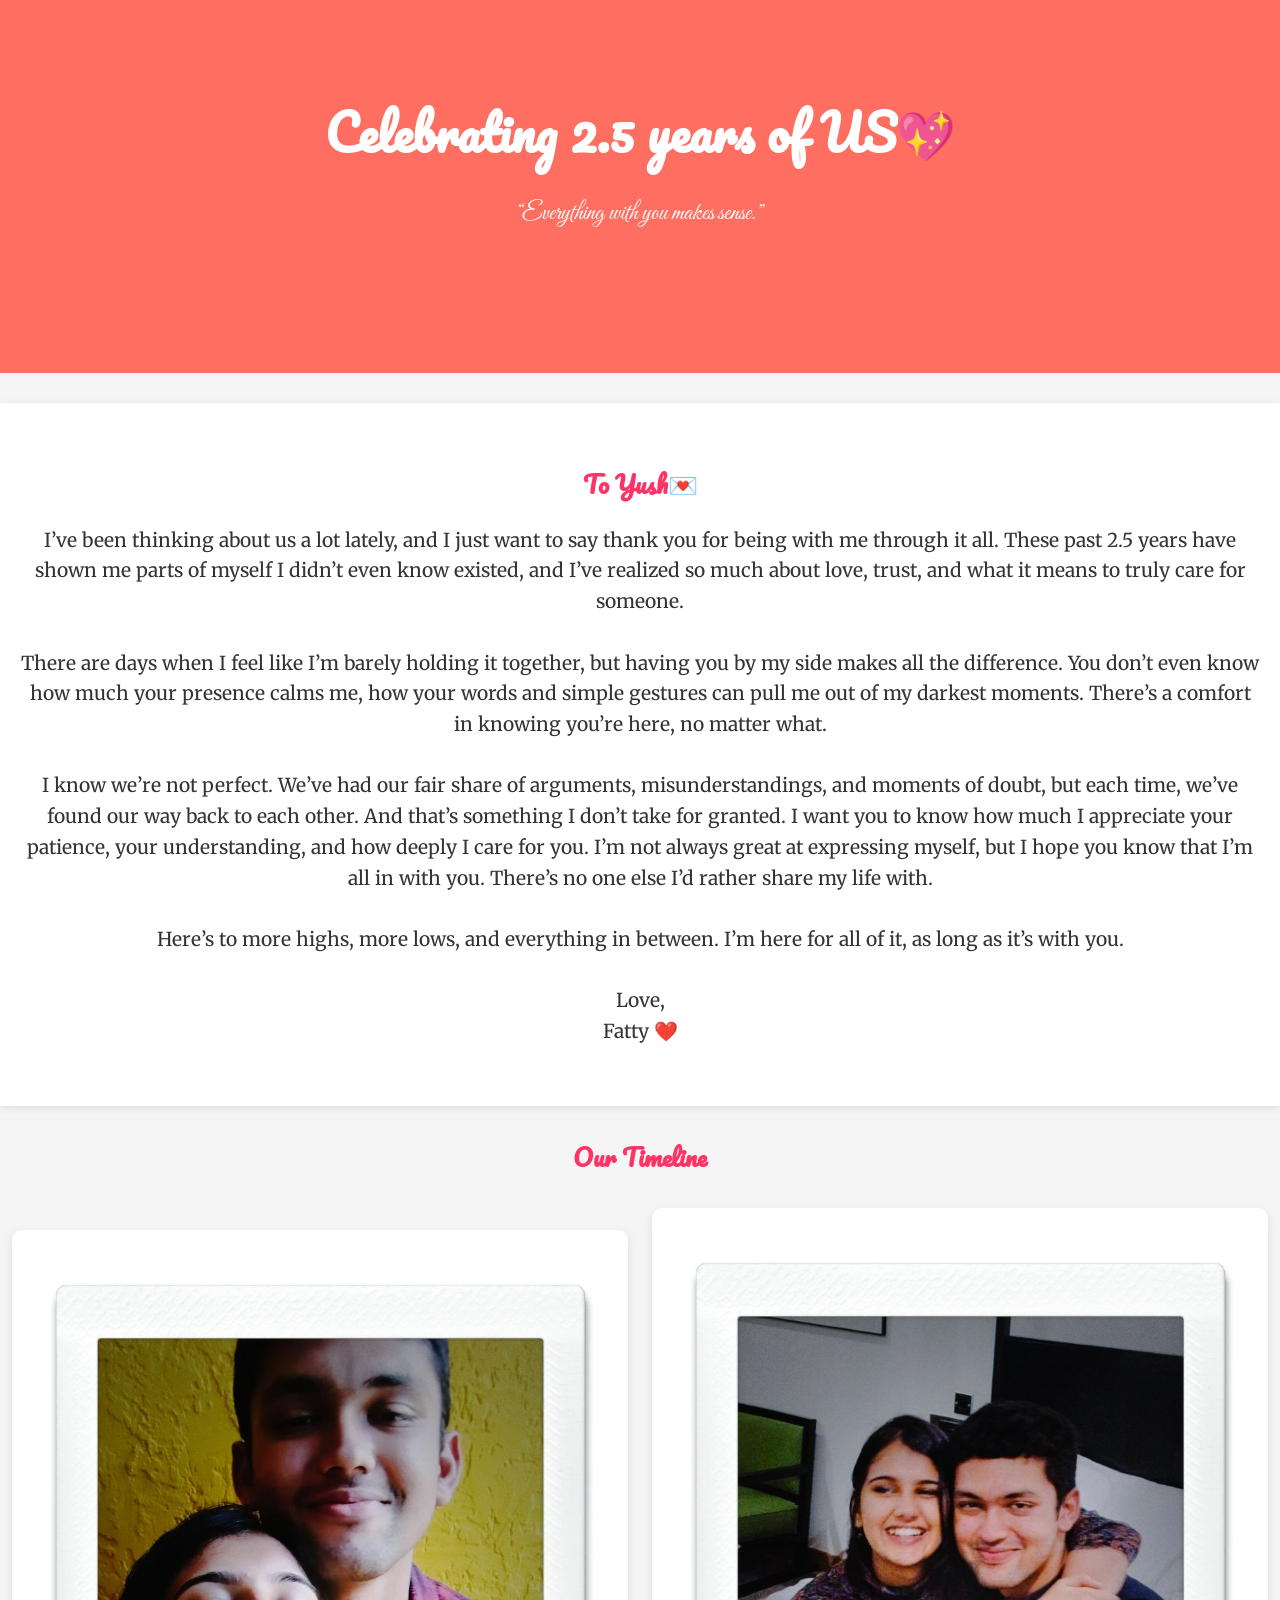
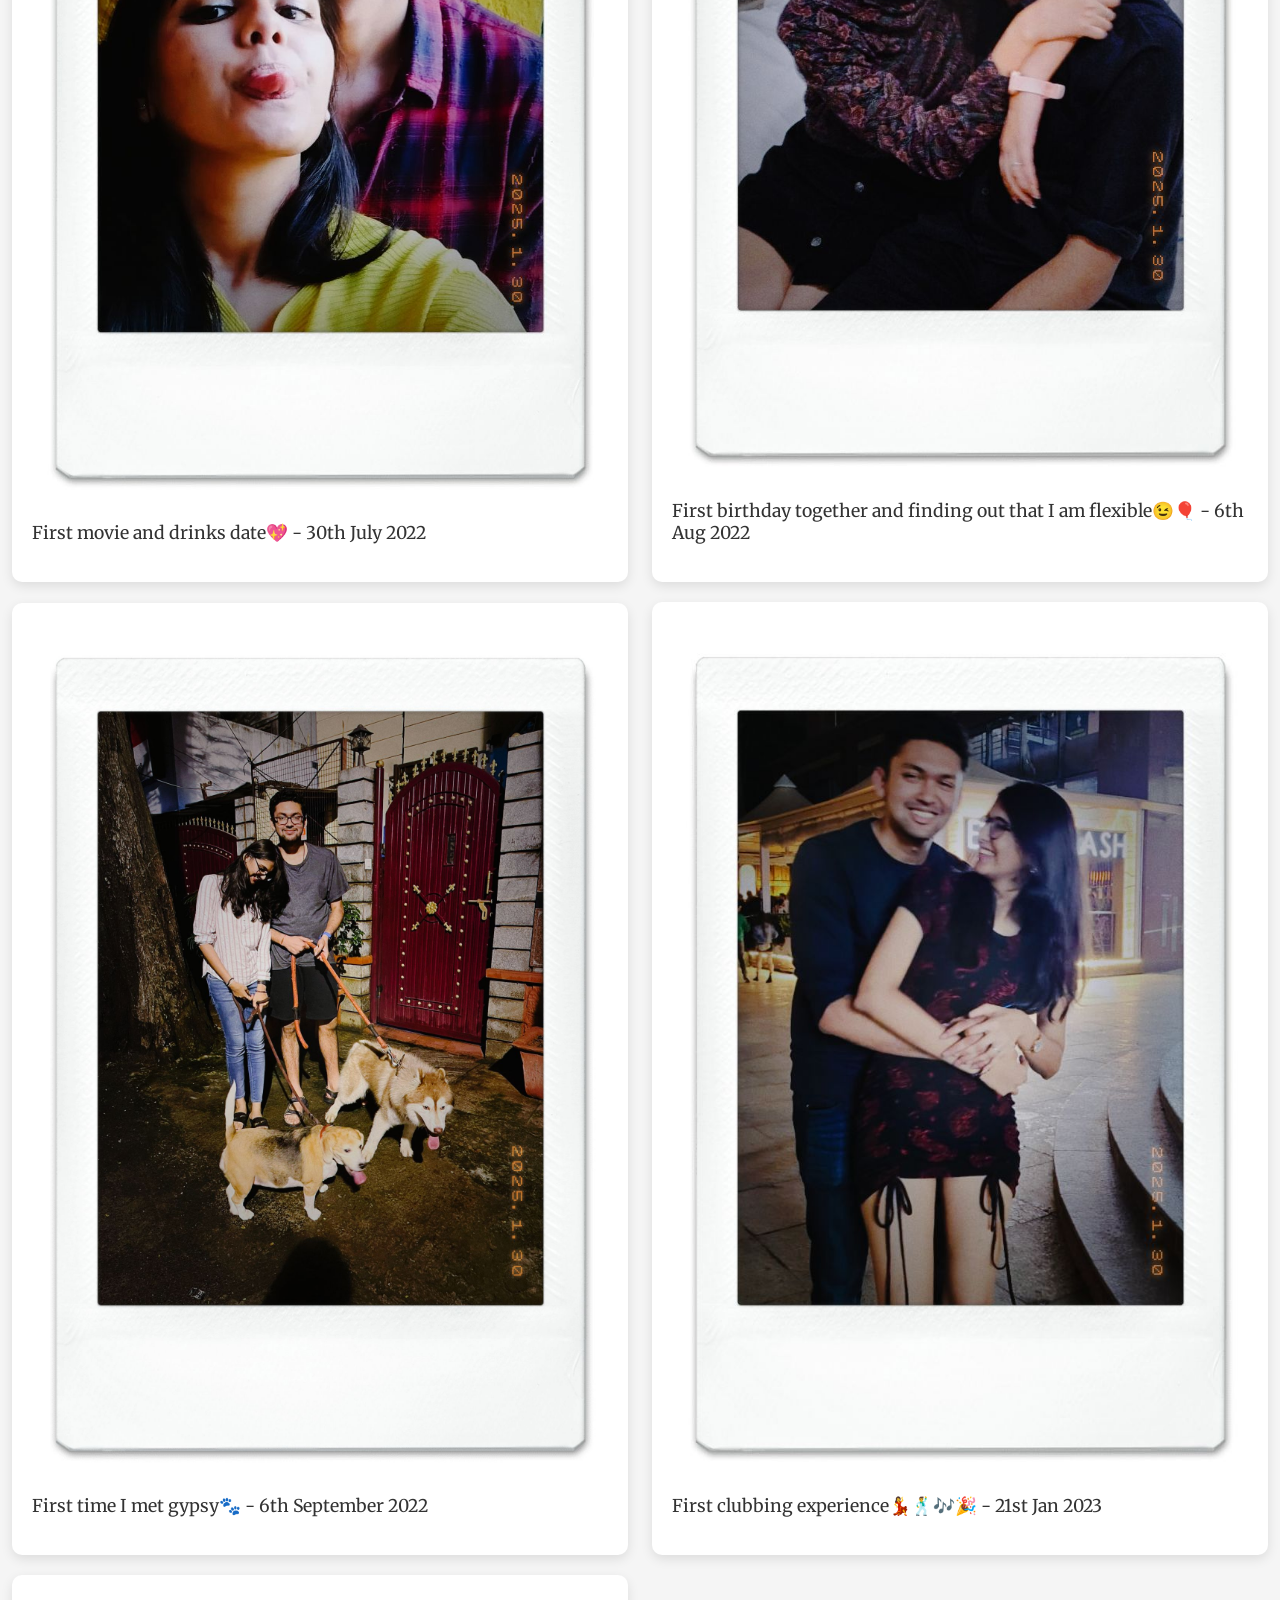
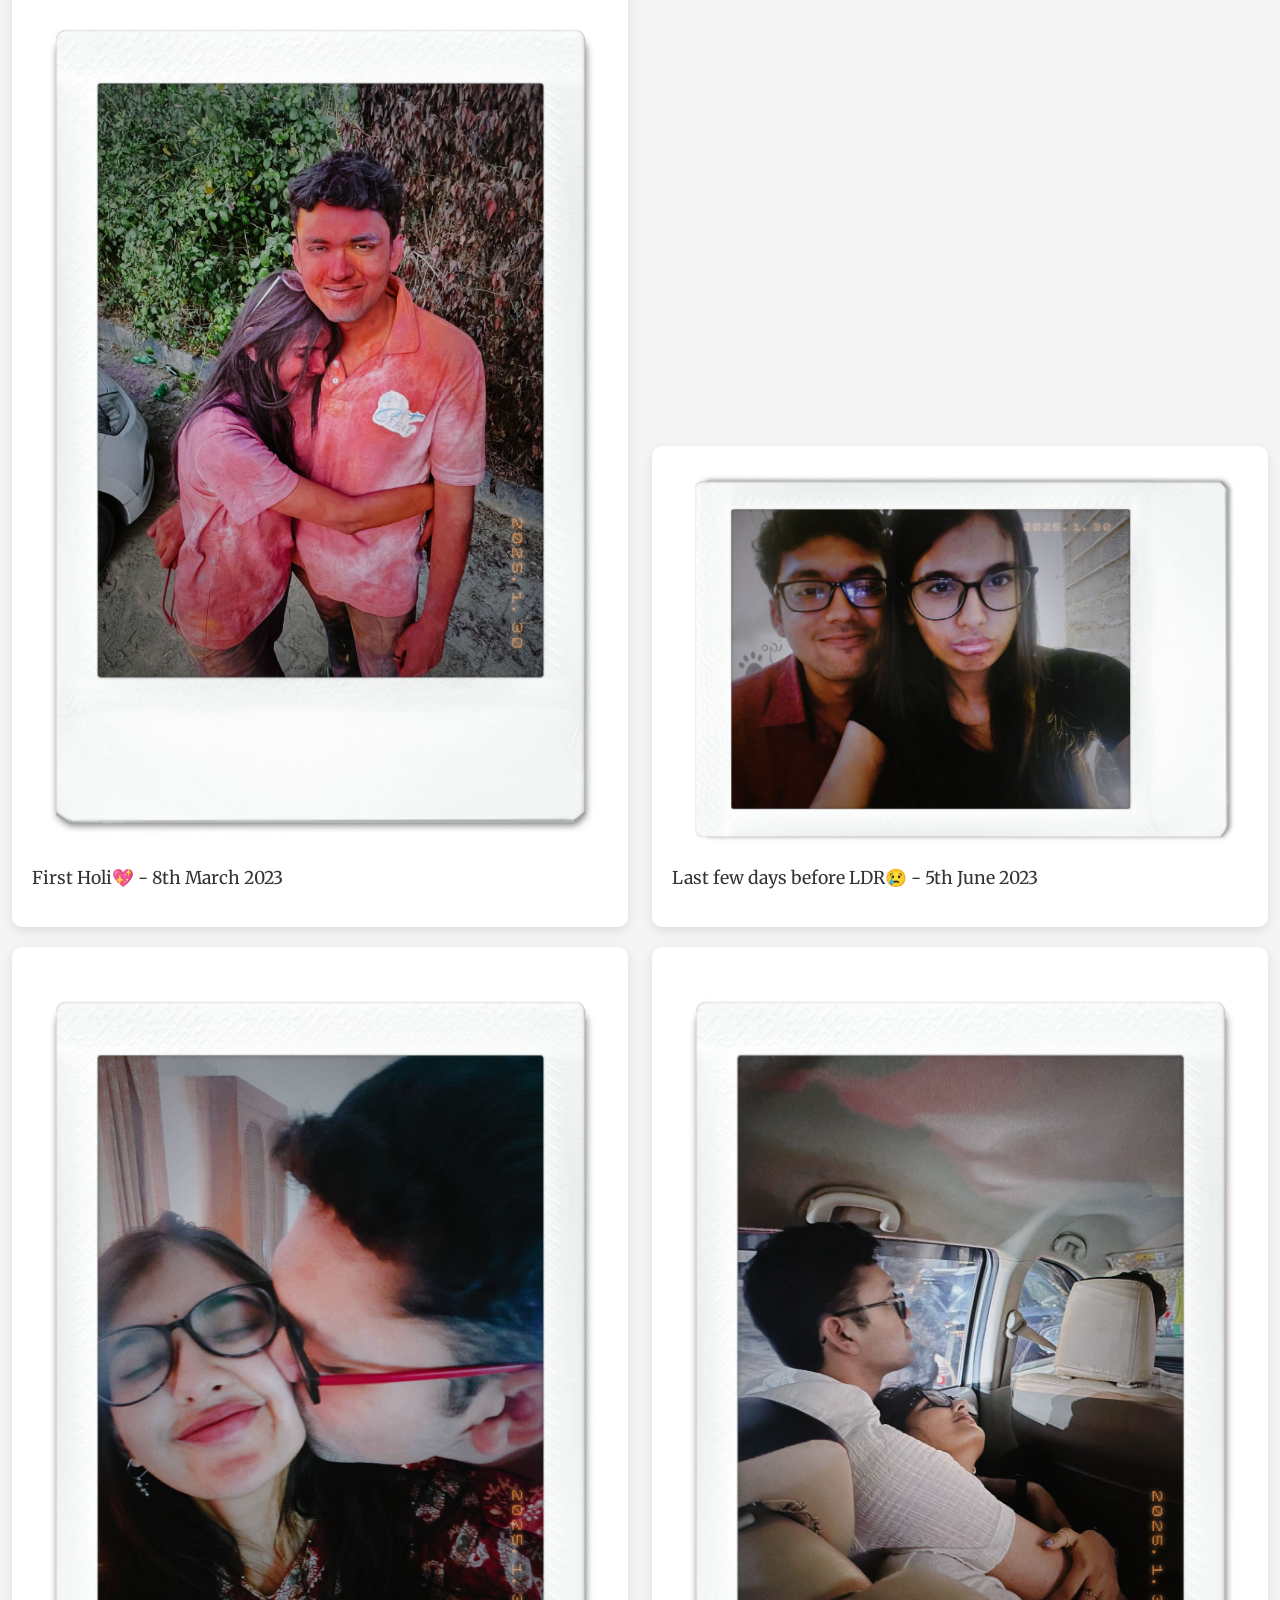
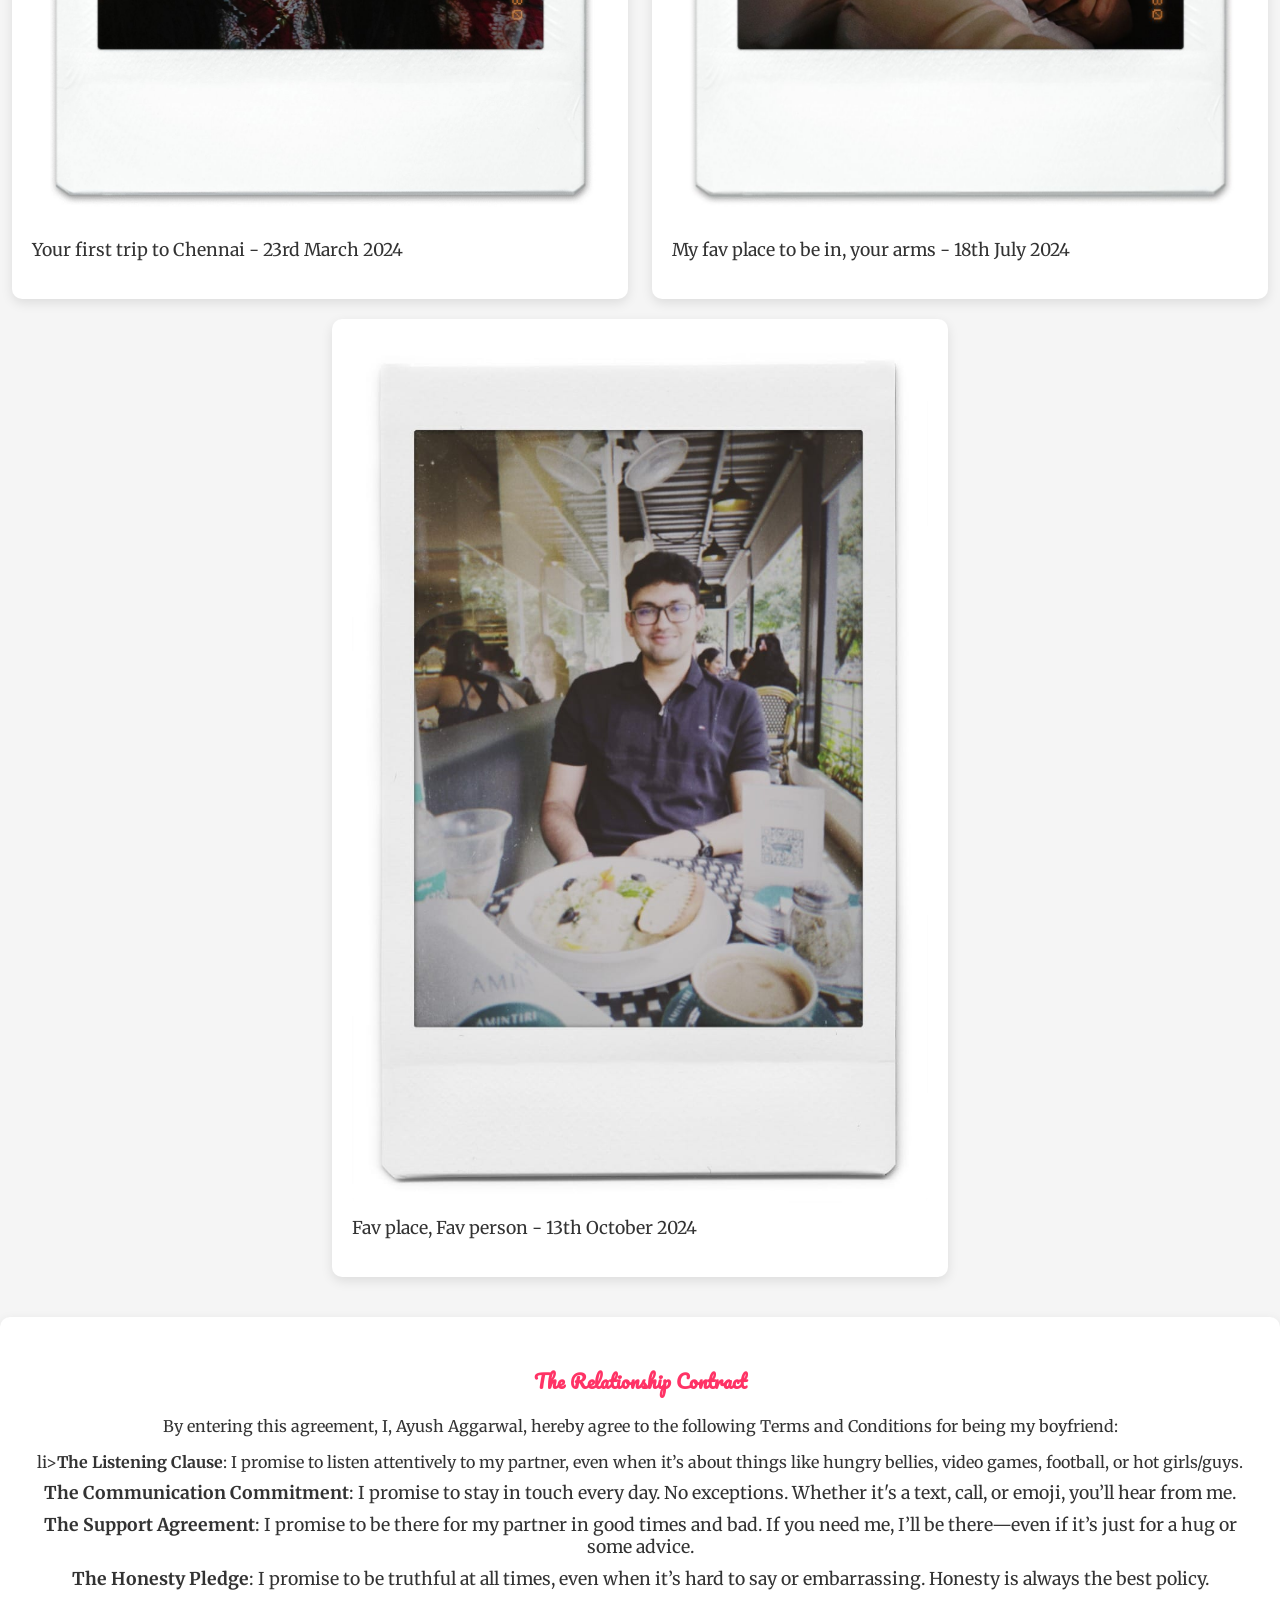
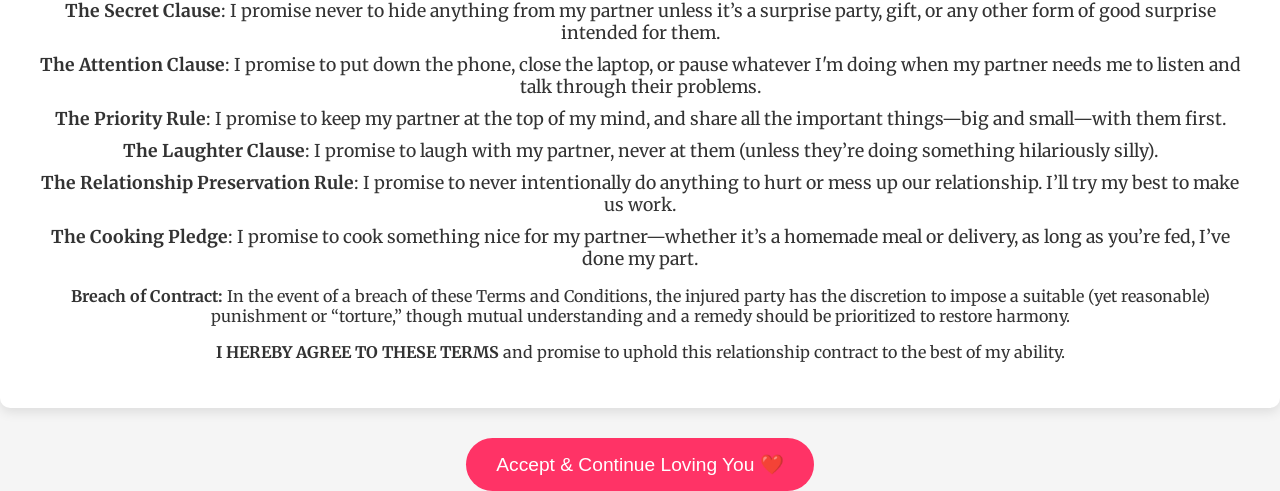
<file: index.html>
<!DOCTYPE html>
<html lang="en">
<head>
    <meta charset="UTF-8">
    <meta name="viewport" content="width=device-width, initial-scale=1.0">
    <title>915 and Counting!</title>
    <link href="https://fonts.googleapis.com/css2?family=Great+Vibes&family=Merriweather&family=Pacifico&display=swap" rel="stylesheet">
    <link rel="stylesheet" href="styles.css">
</head>
<body>
    <!-- Landing Page -->
    <section id="landing">
        <h1>Celebrating 2.5 years of US💖</h1>
        <p class="quote">“Everything with you makes sense.”</p>
        <div class="animation"></div>
    </section>

    <!-- Love Letter Section -->
    <section id="love-letter">
        <h2>To Yush💌</h2>
        <p>
            I’ve been thinking about us a lot lately, and I just want to say thank you for being with me through it all. These past 2.5 years have shown me parts of myself I didn’t even know existed, and I’ve realized so much about love, trust, and what it means to truly care for someone.
            <br><br>
            There are days when I feel like I’m barely holding it together, but having you by my side makes all the difference. You don’t even know how much your presence calms me, how your words and simple gestures can pull me out of my darkest moments. There’s a comfort in knowing you’re here, no matter what.
            <br><br>
            I know we’re not perfect. We’ve had our fair share of arguments, misunderstandings, and moments of doubt, but each time, we’ve found our way back to each other. And that’s something I don’t take for granted. I want you to know how much I appreciate your patience, your understanding, and how deeply I care for you. I’m not always great at expressing myself, but I hope you know that I’m all in with you. There’s no one else I’d rather share my life with.
            <br><br>
            Here’s to more highs, more lows, and everything in between. I’m here for all of it, as long as it’s with you.
            <br><br>
            Love, <br>Fatty ❤️
        </p>
    </section>

    <!-- Memory Timeline -->
    <section id="timeline">
        <h2>Our Timeline</h2>
        <div class="timeline-item">
            <img src="your-photo1.jpg" alt="Memory 1">
            <p>First movie and drinks date💖 - 30th July 2022</p>
        </div>
     <div class="timeline-item">
            <img src="your-photo2.jpg" alt="Memory 2">
            <p>First birthday together and finding out that I am flexible😉🎈 - 6th Aug 2022</p>
        </div>
        <div class="timeline-item">
            <img src="your-photo3.jpg" alt="Memory 3">
            <p>First time I met gypsy🐾 - 6th September 2022</p>
        </div>
        <div class="timeline-item">
            <img src="your-photo4.jpg" alt="Memory 4">
            <p>First clubbing experience💃🕺🎶🎉 - 21st Jan 2023</p>
        </div>
        <div class="timeline-item">
            <img src="your-photo5.jpg" alt="Memory 5">
            <p>First Holi💖 - 8th March 2023</p>
        </div>
        <div class="timeline-item">
            <img src="your-photo6.jpg" alt="Memory 6">
            <p>Last few days before LDR😢 - 5th June 2023</p>
        </div>
        <div class="timeline-item">
            <img src="your-photo7.jpg" alt="Memory 7">
            <p>Your first trip to Chennai - 23rd March 2024</p>
        </div>
        <div class="timeline-item">
            <img src="your-photo8.jpg" alt="Memory 8">
            <p>My fav place to be in, your arms - 18th July 2024</p>
        </div>
        <div class="timeline-item">
            <img src="your-photo9.jpg" alt="Memory 9">
            <p>Fav place, Fav person - 13th October 2024</p>
        </div>
    </section>

    <!-- Terms and Conditions -->
    <section id="terms">
        <h3>The Relationship Contract</h3>
        <p>By entering this agreement, I, Ayush Aggarwal, hereby agree to the following Terms and Conditions for being my boyfriend:</p>
        <ul>
            li><b>The Listening Clause</b>: I promise to listen attentively to my partner, even when it’s about things like hungry bellies, video games, football, or hot girls/guys.</li>
            <li><b>The Communication Commitment</b>: I promise to stay in touch every day. No exceptions. Whether it's a text, call, or emoji, you’ll hear from me.</li>
            <li><b>The Support Agreement</b>: I promise to be there for my partner in good times and bad. If you need me, I’ll be there—even if it’s just for a hug or some advice.</li>
            <li><b>The Honesty Pledge</b>: I promise to be truthful at all times, even when it’s hard to say or embarrassing. Honesty is always the best policy.</li>
            <li><b>The Secret Clause</b>: I promise never to hide anything from my partner unless it’s a surprise party, gift, or any other form of good surprise intended for them.</li>
            <li><b>The Attention Clause</b>: I promise to put down the phone, close the laptop, or pause whatever I'm doing when my partner needs me to listen and talk through their problems.</li>
            <li><b>The Priority Rule</b>: I promise to keep my partner at the top of my mind, and share all the important things—big and small—with them first.</li>
            <li><b>The Laughter Clause</b>: I promise to laugh with my partner, never at them (unless they’re doing something hilariously silly).</li>
            <li><b>The Relationship Preservation Rule</b>: I promise to never intentionally do anything to hurt or mess up our relationship. I’ll try my best to make us work.</li>
            <li><b>The Cooking Pledge</b>: I promise to cook something nice for my partner—whether it’s a homemade meal or delivery, as long as you’re fed, I’ve done my part.</li>
        </ul>
        <p><b>Breach of Contract:</b> In the event of a breach of these Terms and Conditions, the injured party has the discretion to impose a suitable (yet reasonable) punishment or “torture,” though mutual understanding and a remedy should be prioritized to restore harmony.</p>
        <p><b>I HEREBY AGREE TO THESE TERMS</b> and promise to uphold this relationship contract to the best of my ability.</p>
    </section>

    <!-- Accept Button -->
    <section id="accept">
        <button onclick="showPopUp()">Accept & Continue Loving You ❤️</button>
    </section>

    <!-- Pop-up -->
    <div id="popup" style="display: none;">
        <p>Yay! Now, will you be my Valentine?</p>
        <button onclick="closePopUp()">Yes</button>
        <button onclick="window.location.href='newpage.html';">Absolutely</button>
    </div>

    <script src="script.js"></script>
</body>
</html>
</file>
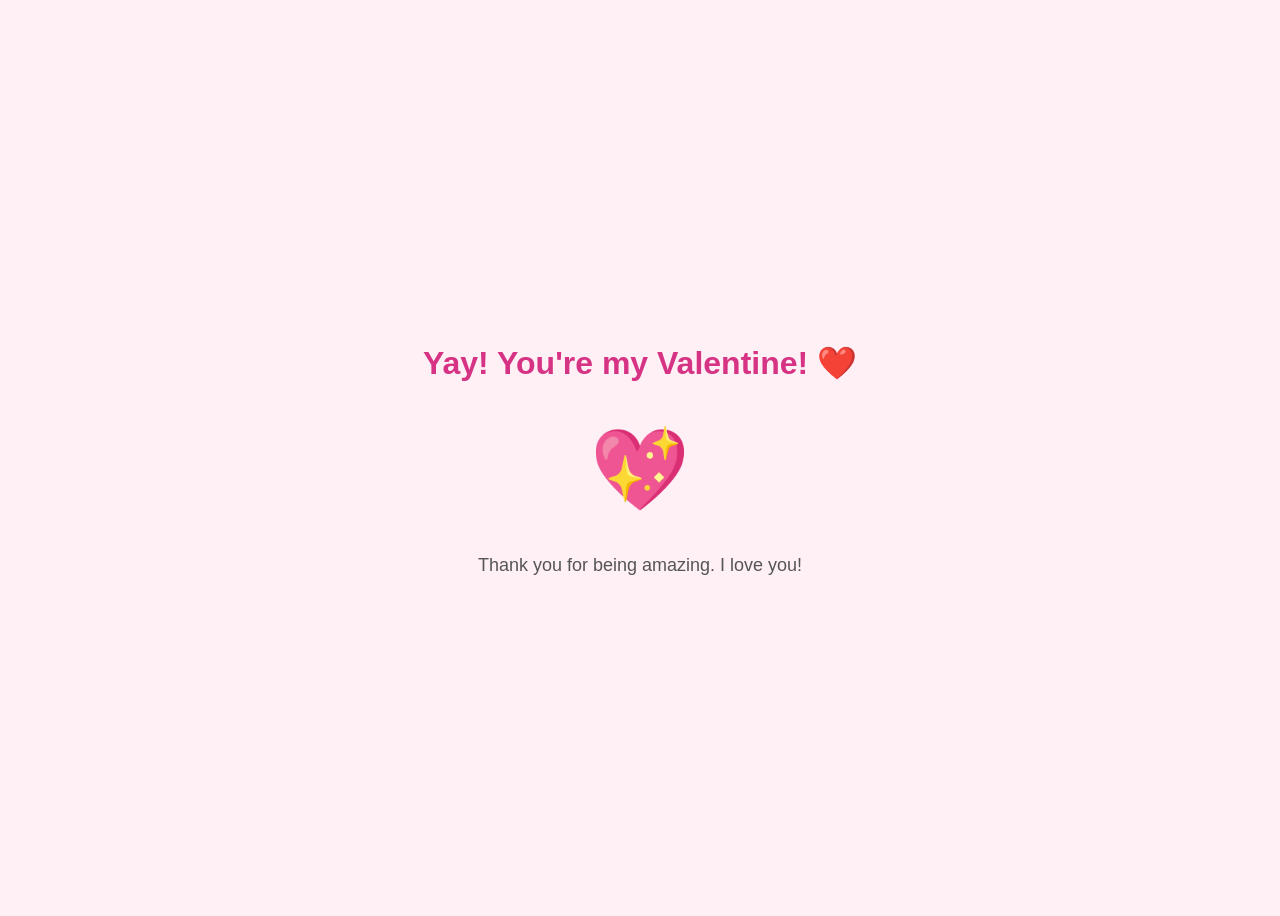
<file: newpage.html>
<!DOCTYPE html>
<html lang="en">
<head>
    <meta charset="UTF-8">
    <meta name="viewport" content="width=device-width, initial-scale=1.0">
    <title>You're my Valentine!</title>
    <style>
        /* Centering the content */
        body {
            display: flex;
            flex-direction: column;
            justify-content: center;
            align-items: center;
            height: 100vh;
            text-align: center;
            background-color: #fff0f5; /* Light pink background for a romantic touch */
            font-family: Arial, sans-serif;
        }

        /* Heart animation */
        @keyframes heartBeat {
            0% { transform: scale(1); }
            50% { transform: scale(1.2); }
            100% { transform: scale(1); }
        }

        .heart {
            font-size: 80px;
            animation: heartBeat 1s infinite;
            color: #FF1493; /* Deep pink */
            margin: 20px 0;
        }

        h1 {
            color: #d63384;
        }

        p {
            font-size: 18px;
            color: #555;
        }
    </style>
</head>
<body>
    <h1>Yay! You're my Valentine! ❤️</h1>
    <div class="heart">💖</div>
    <p>Thank you for being amazing. I love you!</p>
</body>
</html>
</file>
<file: styles.css>
/* General Styles */
body {
    font-family: 'Merriweather', serif;
    margin: 0;
    padding: 0;
    background: #f5f5f5;
    color: #333;
    text-align: center;
}

/* Landing Section */
#landing {
    background: #ff6f61;
    color: white;
    padding: 50px 0;
}

#landing h1 {
    font-family: 'Pacifico', cursive;
    font-size: 3em;
    margin-bottom: 10px;
}

#landing .quote {
    font-size: 1.5em;
    font-family: 'Great Vibes', cursive;
}

/* Animation for the landing */
.animation {
    width: 50px;
    height: 50px;
    margin: 20px auto;
    background: url('https://media.giphy.com/media/X6bcGVQL7X8iE/giphy.gif') no-repeat center;
    background-size: contain;
}

/* Love Letter Section */
#love-letter {
    background: white;
    padding: 40px 20px;
    margin-top: 30px;
    box-shadow: 0 2px 8px rgba(0, 0, 0, 0.1);
}

#love-letter h2 {
    font-family: 'Pacifico', cursive;
    color: #ff3366;
}

#love-letter p {
    font-size: 1.2em;
    line-height: 1.6;
}

/* Memory Timeline */
#timeline {
    margin: 30px 0;
}

#timeline h2 {
    font-family: 'Pacifico', cursive;
    color: #ff3366;
    margin-bottom: 20px;
}

.timeline-item {
    display: inline-block;
    width: 45%;
    margin: 10px;
    padding: 20px;
    background: white;
    border-radius: 10px;
    box-shadow: 0 4px 12px rgba(0, 0, 0, 0.1);
    text-align: left;
}

.timeline-item img {
    width: 100%;
    border-radius: 8px;
}

.timeline-item p {
    font-size: 1.1em;
    margin-top: 10px;
}

/* Terms and Conditions */
#terms {
    background: #fff;
    padding: 30px;
    margin: 30px 0;
    border-radius: 10px;
    box-shadow: 0 4px 12px rgba(0, 0, 0, 0.1);
}

#terms h3 {
    font-family: 'Pacifico', cursive;
    color: #ff3366;
}

#terms ul {
    list-style-type: none;
    padding: 0;
}

#terms li {
    font-size: 1.1em;
    margin: 10px 0;
}

/* Button Styles */
button {
    padding: 15px 30px;
    background: #ff3366;
    color: white;
    border: none;
    border-radius: 30px;
    cursor: pointer;
    font-size: 1.2em;
}

button:hover {
    background: #ff6f61;
}

#popup button {
    background: #ff6f61;
}

#popup button:hover {
    background: #ff3366;
}
</file>
